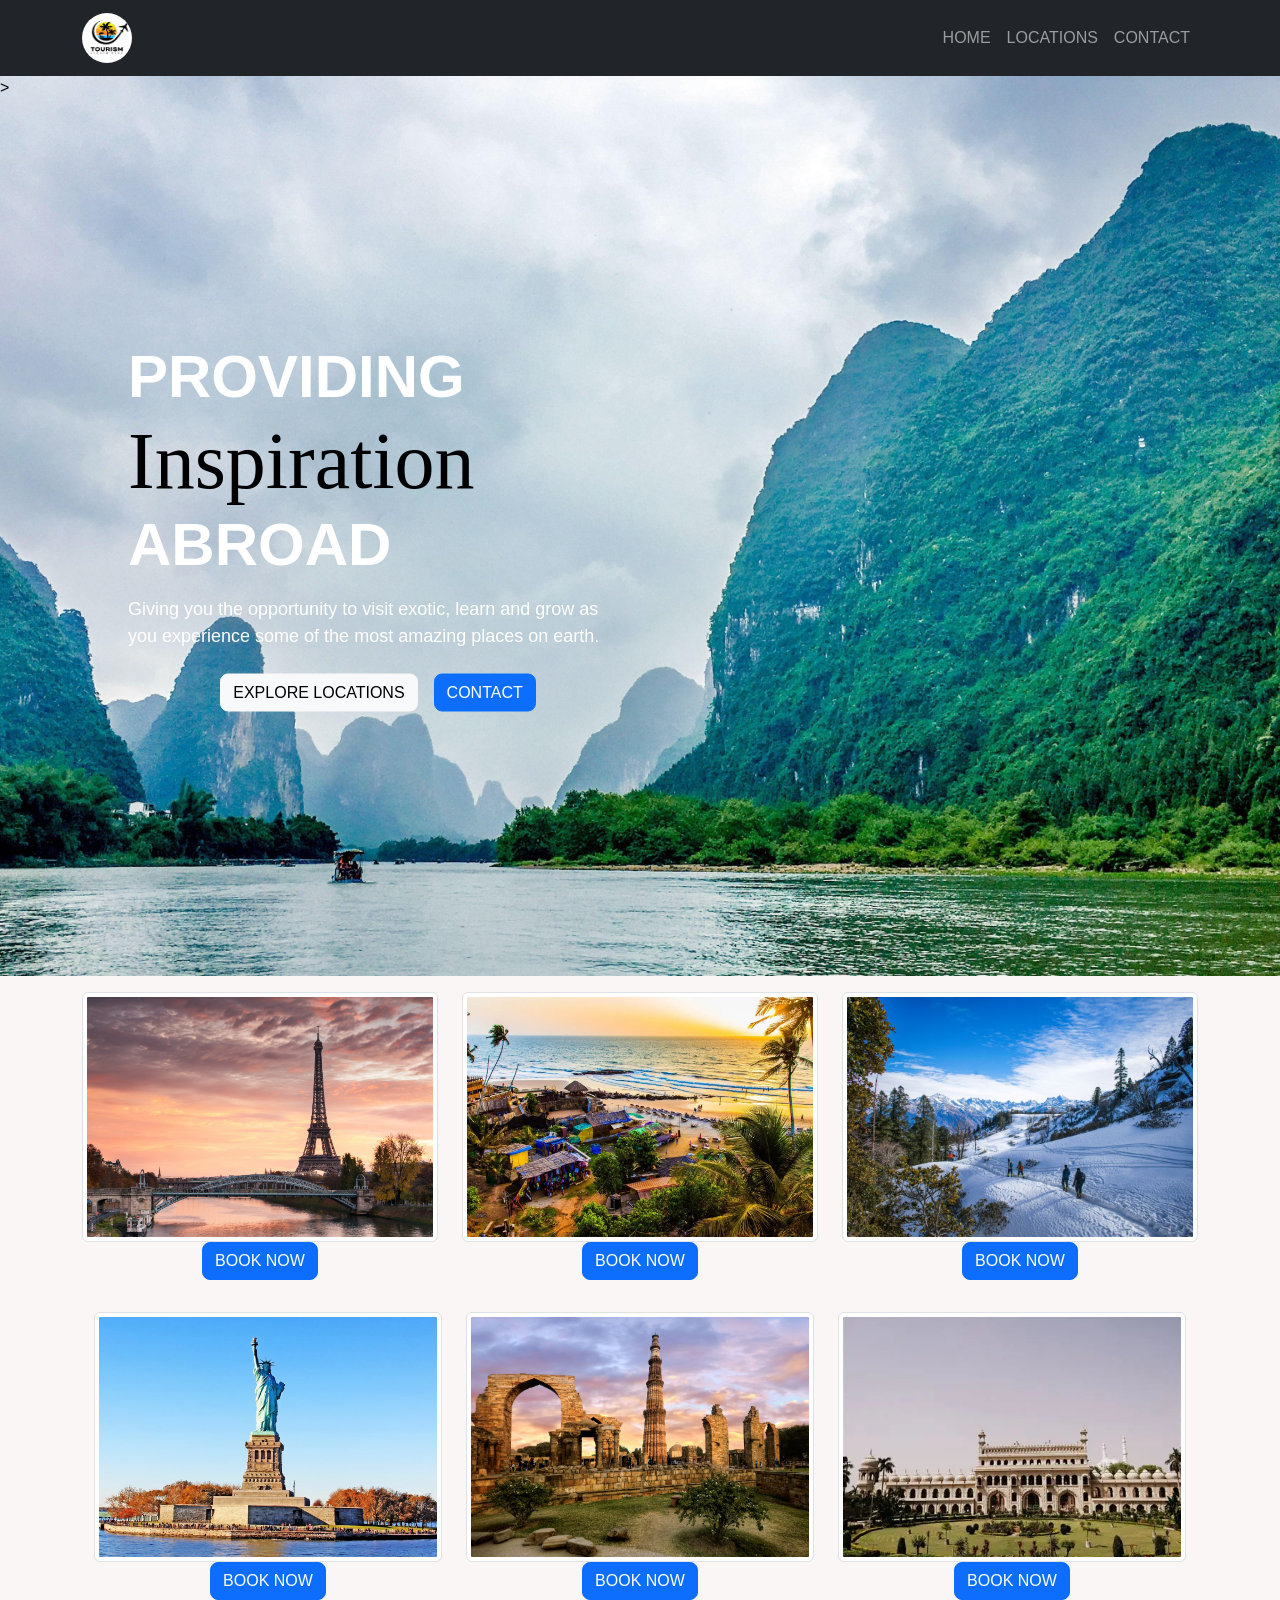
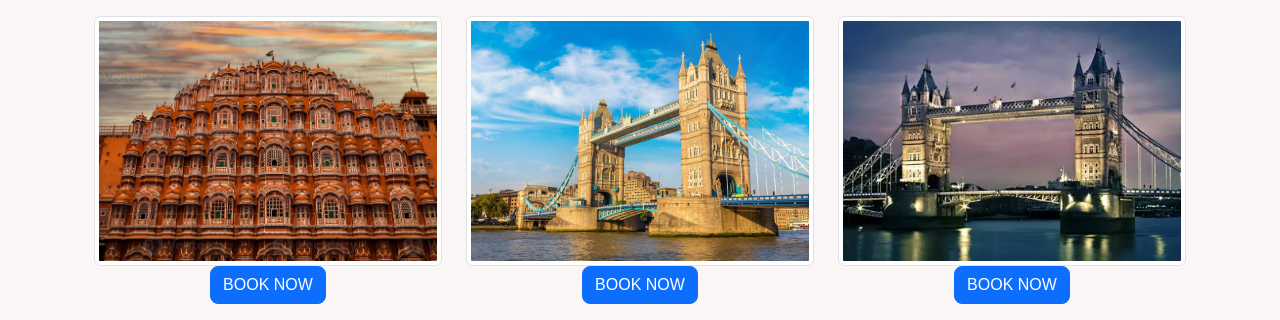
<file: index.html>
<!DOCTYPE html>
<html lang="en">
    <head>
        <meta charset="UTF-8">
        <meta name="viewport" content="width=device-width, initial-scale=1.0">
        <link href="https://cdn.jsdelivr.net/npm/bootstrap@5.3.3/dist/css/bootstrap.min.css" rel="stylesheet">
        <title>Tourist places in India</title>
        <script src="https://cdn.jsdelivr.net/npm/bootstrap@5.3.8/dist/js/bootstrap.bundle.min.js"></script>
        <link rel="stylesheet" href="styles.css">
    </head>
    <body>
        <!-- A grey horizontal navbar that becomes vertical on small screens -->
<nav class="navbar navbar-expand-lg navbar-dark bg-dark">
  <div class="container">

    <a class="navbar-brand" href="#">
      <img src="image_1/tourlogo.jpg" width="50" height="50">
    </a>

    <button class="navbar-toggler" type="button"
      data-bs-toggle="collapse"
      data-bs-target="#navbarNav">
      <span class="navbar-toggler-icon"></span>
    </button>

    <div class="collapse navbar-collapse" id="navbarNav">
      <ul class="navbar-nav ms-auto">
        <li class="nav-item">
          <a class="nav-link" href="index.html">HOME</a>
        </li>
        <li class="nav-item">
          <a class="nav-link" href="destination.html">LOCATIONS</a>
        </li>
        <li class="nav-item">
          <a class="nav-link" href="contact.html">CONTACT</a>
        </li>
      </ul>
    </div>

  </div>
</nav>

<section  class="hero"
style="
background-image:url('image_1/img8.jpg');
background-size:cover;
background-position:center;
background-repeat:no-repeat;
height:100vh;
position:relative;
">
>

          
       <div class="banner-text">
        <h1>PROVIDING</h1>
        <h2>Inspiration</h2>
        <h1>ABROAD</h1>
        <p>
            Giving you the opportunity to visit exotic, learn and grow as you
            experience some of the most amazing places on earth.
        </p>

<div class="d-flex justify-content-center gap-3 mt-4">
    <button class="btn btn-light">
      <a class="nav-link" href="destination.html">EXPLORE LOCATIONS</a>
    </button>
    <button class="btn btn-primary">
   <a class="nav-link" href="contact.html">CONTACT</a>
  </button>
</div>
    </section>
    <section>
      <div class="container mt-3"> 

<div>
  <div class="row">
    <div class="col-lg-4 col-md-6 col-12 mb-3">
      <img src="image_1/t4.webp" class="img-thumbnail" alt="hawamahal">
      <div class="text-center">
           <button type="button" class="btn btn-primary">BOOK NOW</button>
      </div>
     
      
    </div>
    <div class="col-lg-4 col-md-6 col-12 mb-3">
       <img src="image_1/TOUR2.webp" class="img-thumbnail" alt="hawamahal">
       <div class="text-center">
           <button type="button" class="btn btn-primary">BOOK NOW</button>
      </div>
       
    </div>
    <div class="col-lg-4 col-md-6 col-12 mb-3">
      <img src="image_1/TOUR1.jpg" class="img-thumbnail" alt="hawamahal">
      <div class="text-center">
           <button type="button" class="btn btn-primary">BOOK NOW</button>
      </div>

    </div>
          

  </div>

  

</div>

<div class="container mt-3"> 

<div>
  <div class="row">
    <div class="col-lg-4 col-md-6 col-12 mb-3">
      <img src="image_1/TOUR7.jpg" class="img-thumbnail" alt="hawamahal">
      <div class="text-center">
           <button type="button" class="btn btn-primary">BOOK NOW</button>
      </div>
      
      
    </div>
    <div class="col-lg-4 col-md-6 col-12 mb-3">
       <img src="image_1/TOUR5.jpg" class="img-thumbnail" alt="hawamahal">
       <div class="text-center">
           <button type="button" class="btn btn-primary">BOOK NOW</button>
      </div>
       
       
    </div>
    <div class="col-lg-4 col-md-6 col-12 mb-3">
      <img src="image_1/TOUR3.webp" class="img-thumbnail" alt="hawamahal">
      <div class="text-center">
           <button type="button" class="btn btn-primary">BOOK NOW</button>
      </div>

      
    </div>          

  </div>

</div>
<div>
  <div class="row">
    <div class="col-lg-4 col-md-6 col-12 mb-3">
      <img src="image_1/hawa_mahal.jpg" class="img-thumbnail" alt="hawamahal">
      <div class="text-center">
           <button type="button" class="btn btn-primary">BOOK NOW</button>
      </div>
     
      
    </div>
    <div class="col-lg-4 col-md-6 col-12 mb-3">
       <img src="image_1/img2.jpg" class="img-thumbnail" alt="hawamahal">
       <div class="text-center">
           <button type="button" class="btn btn-primary">BOOK NOW</button>
      </div>
       
    </div>
    <div class="col-lg-4 col-md-6 col-12 mb-3">
      <img src="image_1/img4.webp" class="img-thumbnail" alt="hawamahal">
      <div class="text-center">
           <button type="button" class="btn btn-primary">BOOK NOW</button>
      </div>

    </div>



    </section>  
    </body>
</html>
</file>
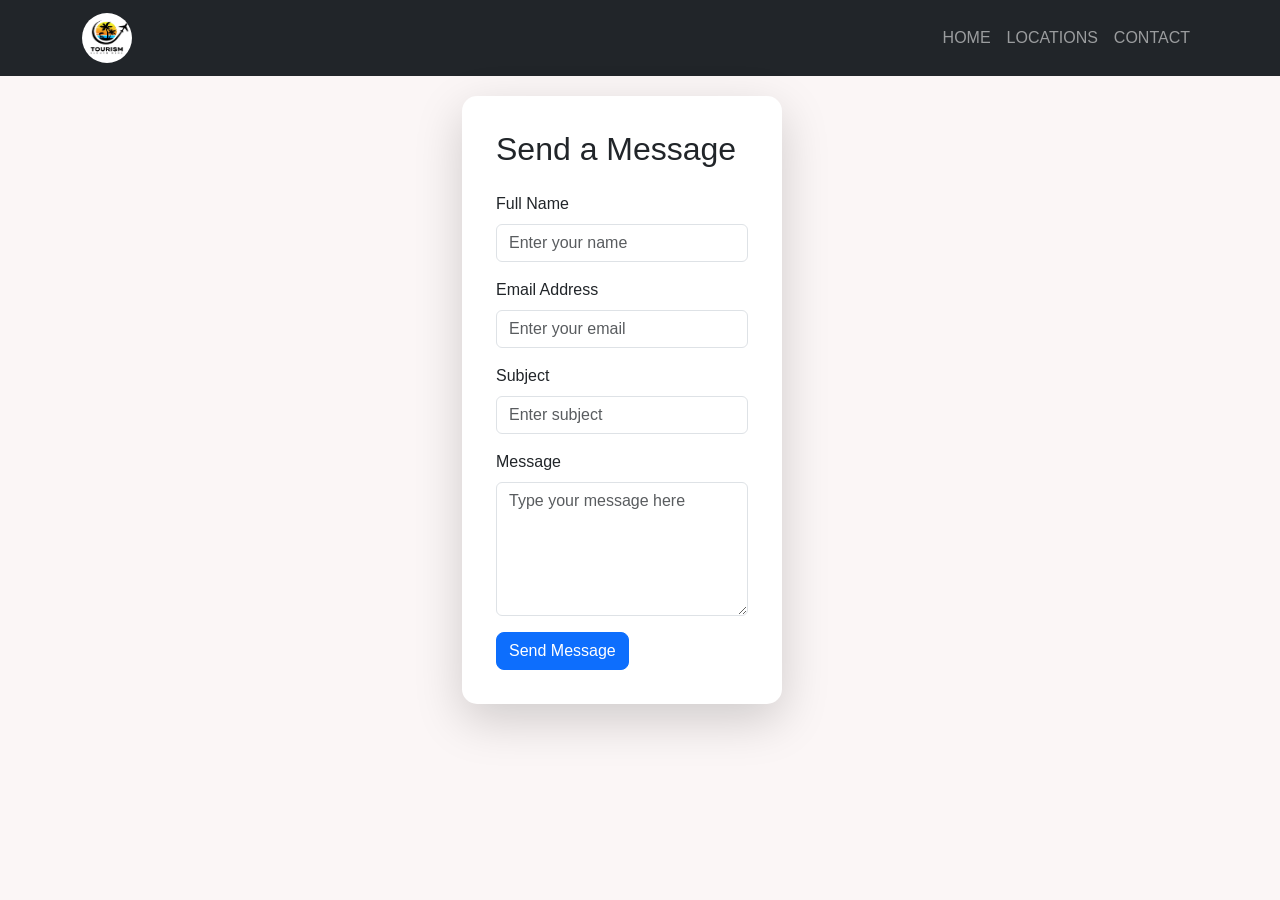
<file: contact.html>
<html lang="en">
<head>
     <meta charset="UTF-8">
        <meta name="viewport" content="width=device-width, initial-scale=1.0">
      <link href="https://cdn.jsdelivr.net/npm/bootstrap@5.3.8/dist/css/bootstrap.min.css" rel="stylesheet">
        <script src="https://cdn.jsdelivr.net/npm/bootstrap@5.3.8/dist/js/bootstrap.bundle.min.js"></script>
        <link rel="stylesheet" href="styles.css">
        
</head>


    <body>
        <!-- A grey horizontal navbar that becomes vertical on small screens -->
<nav class="navbar navbar-expand-lg navbar-dark bg-dark">
  <div class="container">

    <a class="navbar-brand" href="#">
      <img src="image_1/tourlogo.jpg" width="50" height="50">
    </a>

    <button class="navbar-toggler" type="button"
      data-bs-toggle="collapse"
      data-bs-target="#navbarNav">
      <span class="navbar-toggler-icon"></span>
    </button>

    <div class="collapse navbar-collapse" id="navbarNav">
      <ul class="navbar-nav ms-auto">
        <li class="nav-item">
          <a class="nav-link" href="index.html">HOME</a>
        </li>
        <li class="nav-item">
          <a class="nav-link" href="destination.html">LOCATIONS</a>
        </li>
        <li class="nav-item">
          <a class="nav-link" href="contact.html">CONTACT</a>
        </li>
      </ul>
    </div>

  </div>
</nav>

<div class="container">
        <div class="row justify-content-center">
            <div class="col-lg-4 col-md-6 col-12 mb-3">
                <div class="card shadow-lg border-0 p-4">
                <div class="contact-box">
                    <h2 class="mb-4">Send a Message</h2>

                    <form>
                        <div class="mb-3">
                            <label class="form-label">Full Name</label>
                            <input type="text" class="form-control" placeholder="Enter your name">
                        </div>

                        <div class="mb-3">
                            <label class="form-label">Email Address</label>
                            <input type="email" class="form-control" placeholder="Enter your email">
                        </div>

                        <div class="mb-3">
                            <label class="form-label">Subject</label>
                            <input type="text" class="form-control" placeholder="Enter subject">
                        </div>

                        <div class="mb-3">
                            <label class="form-label">Message</label>
                            <textarea class="form-control" rows="5" placeholder="Type your message here"></textarea>
                        </div>

                        <button type="submit" class="btn btn-primary">
                            Send Message
                        </button>
                    </form>

                </div>

                </div>

            </div>
        </div>
    </div>
</file>
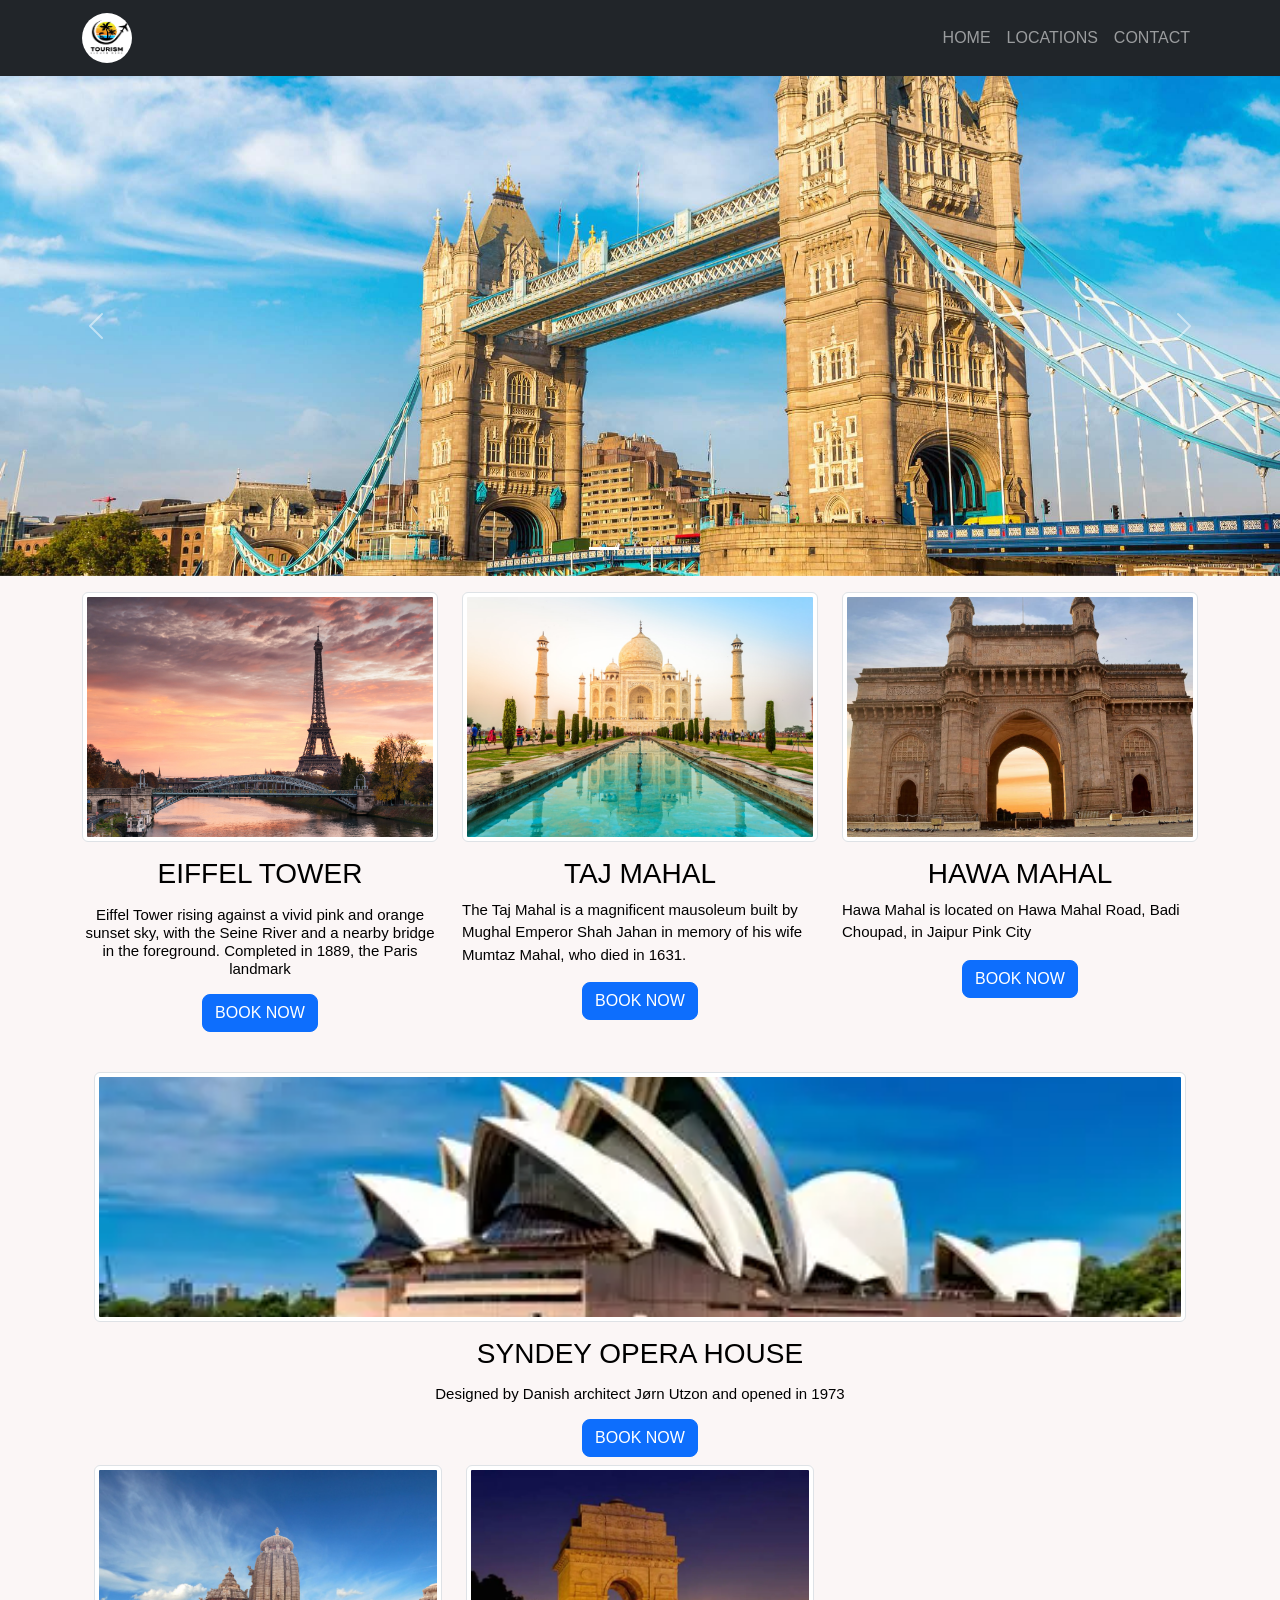
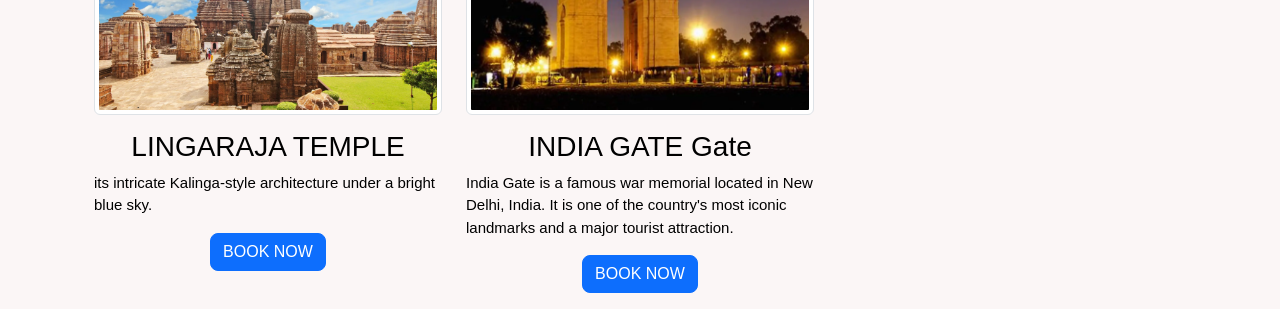
<file: destination.html>
<html lang="en">
<head>
       <meta charset="UTF-8">
        <meta name="viewport" content="width=device-width, initial-scale=1.0">
      <link href="https://cdn.jsdelivr.net/npm/bootstrap@5.3.8/dist/css/bootstrap.min.css" rel="stylesheet">
        <script src="https://cdn.jsdelivr.net/npm/bootstrap@5.3.8/dist/js/bootstrap.bundle.min.js"></script>
        <link rel="stylesheet" href="styles.css">
</head>

<body>
    <body>
        <!-- A grey horizontal navbar that becomes vertical on small screens -->
<nav class="navbar navbar-expand-lg navbar-dark bg-dark">
  <div class="container">

    <a class="navbar-brand" href="#">
      <img src="image_1/tourlogo.jpg" width="50" height="50">
    </a>

    <button class="navbar-toggler" type="button"
      data-bs-toggle="collapse"
      data-bs-target="#navbarNav">
      <span class="navbar-toggler-icon"></span>
    </button>

    <div class="collapse navbar-collapse" id="navbarNav">
      <ul class="navbar-nav ms-auto">
        <li class="nav-item">
          <a class="nav-link" href="index.html">HOME</a>
        </li>
        <li class="nav-item">
          <a class="nav-link" href="destination.html">LOCATIONS</a>
        </li>
        <li class="nav-item">
          <a class="nav-link" href="contact.html">CONTACT</a>
        </li>
      </ul>
    </div>

  </div>
</nav>

<div class="Places to explore">
        
<!-- Carousel -->
<div id="demo" class="carousel slide" data-bs-ride="carousel">

  <!-- Indicators/dots -->
  <div class="carousel-indicators">
    <button type="button" data-bs-target="#demo" data-bs-slide-to="0" class="active"></button>
    <button type="button" data-bs-target="#demo" data-bs-slide-to="1"></button>
    <button type="button" data-bs-target="#demo" data-bs-slide-to="2"></button>
  </div>
  
  <!-- The slideshow/carousel -->
  <div class="carousel-inner">
    <div class="carousel-item active">
      <img src="image_1/img2.jpg" alt="Los Angeles" class="d-block" style="width:100%">
    </div>
    <div class="carousel-item">
      <img src="image_1/OIP.jfif" alt="Chicago" class="d-block" style="width:100%">
    </div>
    <div class="carousel-item">
      <img src="image_1/img4.webp" alt="New York" class="d-block" style="width:100%">
    </div>
  </div>
  
  <!-- Left and right controls/icons -->
  <button class="carousel-control-prev" type="button" data-bs-target="#demo" data-bs-slide="prev">
    <span class="carousel-control-prev-icon"></span>
  </button>
  <button class="carousel-control-next" type="button" data-bs-target="#demo" data-bs-slide="next">
    <span class="carousel-control-next-icon"></span>
  </button>
</div>

<div class="container mt-3"> 

<div>
  <div class="row">
    <div class="col-lg-4 col-md-6 col-12 mb-3">
      <img src="image_1/t4.webp" class="img-thumbnail" alt="hawamahal">
      <h3>EIFFEL TOWER<h3>
      
      <p style="font-size: 15px;"class="fw-normal"> Eiffel Tower rising against
         a vivid pink and orange sunset sky, with the Seine River and a nearby bridge in
          the foreground. Completed in 1889, the Paris landmark </p>
      

          <div class="text-center">
           <button type="button" class="btn btn-primary">BOOK NOW</button>
         </div>
      
    </div>
    <div class="col-lg-4 col-md-6 col-12 mb-3">
       <img src="image_1/taj.jfif" class="img-thumbnail" alt="hawamahal">
       <h3>TAJ MAHAL</h3>
       
    <p style="font-size: 15px;" class="fw-normal">The Taj Mahal is a magnificent mausoleum built by Mughal Emperor Shah Jahan
       in memory of his wife Mumtaz Mahal, who died in 1631.</p>
       

       <div class="text-center">
           <button type="button" class="btn btn-primary">BOOK NOW</button>
         </div>
      
       
    </div>
    <div class="col-lg-4 col-md-6 col-12 mb-3">
      <img src="image_1//img9.jpg" class="img-thumbnail" alt="hawamahal">

      <h3>HAWA MAHAL</h3>
     

      <p style="font-size: 15px;">Hawa Mahal is located on Hawa Mahal Road, Badi Choupad, in Jaipur Pink City</p>
      

      <div class="text-center">
           <button type="button" class="btn btn-primary">BOOK NOW</button>
      </div>
      

    </div>
          

  </div>

  

</div>



<div class="container mt-3"> 

<div>
  <div class="row">
    <div cclass="col-lg-4 col-md-6 col-12 mb-3">
      <img src="image_1/t1.webp" class="img-thumbnail" alt="hawamahal">
      <h3>SYNDEY OPERA HOUSE<h3>

      <p style="font-size: 15px;"class="fw-normal"> Designed by Danish architect Jørn Utzon and opened in 1973</p>
  
  
      <div class="text-center">
           <button type="button" class="btn btn-primary">BOOK NOW</button>
      </div>
      
      
    </div>
    <div class="col-lg-4 col-md-6 col-12 mb-3">
       <img src="image_1/t2.avif" class="img-thumbnail" alt="hawamahal">
       <h3>LINGARAJA TEMPLE</h3>

      
    <p style="font-size: 15px;">its intricate Kalinga-style architecture under a bright blue sky. </p>
  
  <div class="text-center">
           <button type="button" class="btn btn-primary">BOOK NOW</button>
  </div>
  </div>

    <div class="col-lg-4 col-md-6 col-12 mb-3">
      <img src="image_1/t3.webp" class="img-thumbnail" alt="hawamahal">

      <h3>INDIA GATE Gate</h3>

      
      <p style="font-size: 15px;">India Gate is a famous war memorial located in New Delhi, India.
         It is one of the country's most iconic landmarks and a major tourist attraction.</p>
         
      <div class="text-center">
           <button type="button" class="btn btn-primary">BOOK NOW</button>
      </div>
    </div>
  </div>

  

</div>

 

</body>
</html>
</file>
<file: styles.css>
/* Reset */
*{
    margin:0;
    padding:0;
    box-sizing:border-box;
}

body{
    font-family: Arial, sans-serif;
    background-color:#fbf6f6;
    color:#000;
    overflow-x:hidden;
}

/* Navbar */
.navbar-brand img{
    border-radius:50%;
}

/* Hero Image */
.hero-img{
    width:100%;
    height:100vh;
    object-fit:cover;
    display:block;
}

/* Hero Section */
.hero{
    position:relative;
}

.banner-text{
    position:absolute;
    top:50%;
    left:10%;
    transform:translateY(-50%);
    color:white;
    max-width:500px;
}

.banner-text h1{
    font-size:60px;
    font-weight:bold;
    margin:0;
}

.banner-text h2{
    font-size:80px;
    font-family:cursive;
    color:#000;
    margin:0;
}

.banner-text p{
    font-size:18px;
    margin-top:15px;
    width:100%;
}

/* Gallery Images */
.img-thumbnail{
    width:100%;
    height:250px;
    object-fit:cover;
    margin:0;
}

/* Cards */
.card{
    margin-top:20px;
    border-radius:15px;
    width: 90%; 
}

/* Contact Form */
.contact-box{
    padding:10px;
    /* Default styles (Mobile) */
}


/* Carousel Images */
.carousel-item img{
    height:500px;
    object-fit:cover;
}

/* Buttons */
.btn{
    border-radius:8px;
}

/* Headings */
h3{
    text-align:center;
    margin-top:15px;
}

/* Tablet View */
@media (max-width:992px){

    .banner-text h1{
        font-size:45px;
    }

    .banner-text h2{
        font-size:55px;
    }

    .carousel-item img{
        height:350px;
    }
}

/* Mobile View */
@media (max-width:768px){

    .hero-img{
        height:60vh;
    }

    .banner-text{
        left:50%;
        top:50%;
        transform:translate(-50%, -50%);
        text-align:center;
        width:90%;
    }

    .banner-text h1{
        font-size:28px;
    }

    .banner-text h2{
        font-size:36px;
    }

    .banner-text p{
        font-size:14px;
        width:100%;
    }

    .d-flex{
        flex-direction:column;
    }

    .btn{
        width:100%;
        margin-bottom:10px;
    }

    .img-thumbnail{
        height:220px;
    }

    .carousel-item img{
        height:250px;
    }

    .card{
        margin:15px;
    }
}

/* Small Mobile */
@media (max-width:480px){

    .banner-text h1{
        font-size:22px;
    }

    .banner-text h2{
        font-size:28px;
    }

    .banner-text p{
        font-size:13px;
    }

    .img-thumbnail{
        height:180px;
    }

    .carousel-item img{
        height:200px;
    }
}
</file>
